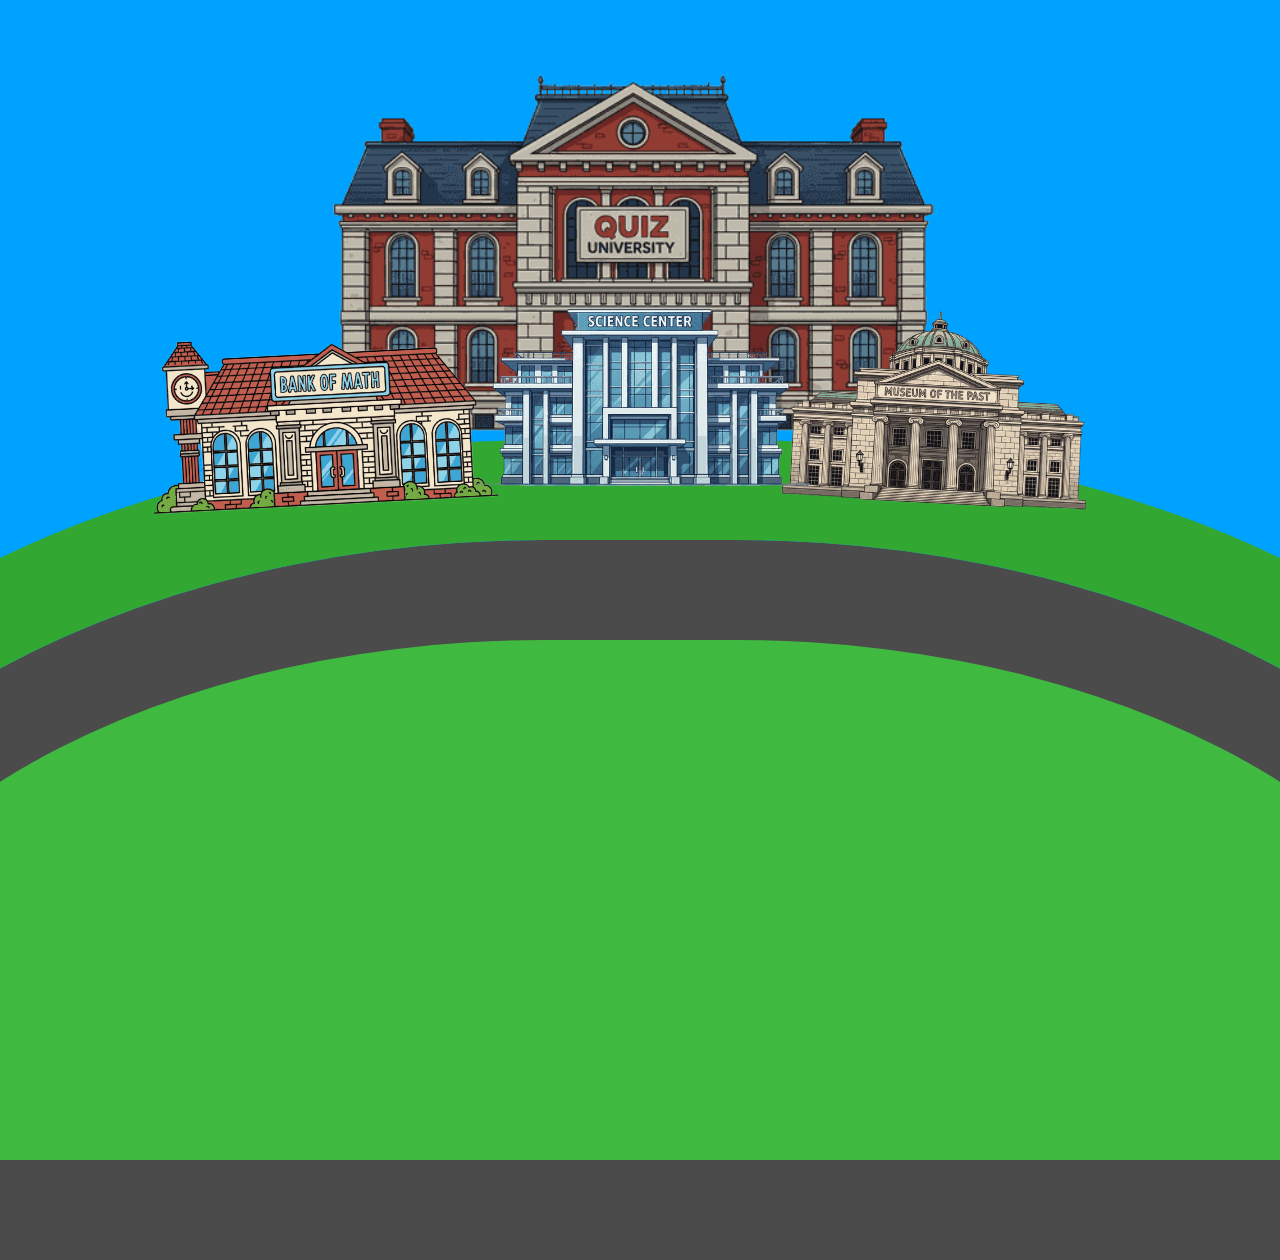
<file: index.html>
<!DOCTYPE html>
<html lang="en">
<head>
    <meta charset="UTF-8">
    <meta name="viewport" content="width=device-width, initial-scale=1.0">
    <title>QUIZ TOWN</title>
    <link rel="stylesheet" href="index.css">
    <script src="jquery-3.7.1.min.js"></script>
</head>
<body>
    <div class="quizTown" id="quizTown">
        <div class="hill" id="hill"></div>
        <img src="pics/bank.png" alt="bank" class="bank" id="bank">
        <img src="pics/musuem.png" alt="musuem" class="museum" id="museum"> 
        <img src="pics/science.png" alt="science"class="science" id="science">
        <img src="pics/univeisity.png" alt="university"class="university" id="university">
        <h1 class="title" id="title">QUIZ TOWN</h1>
    </div>
    <script src="index.js"></script>
    
</body>

</html>
</file>
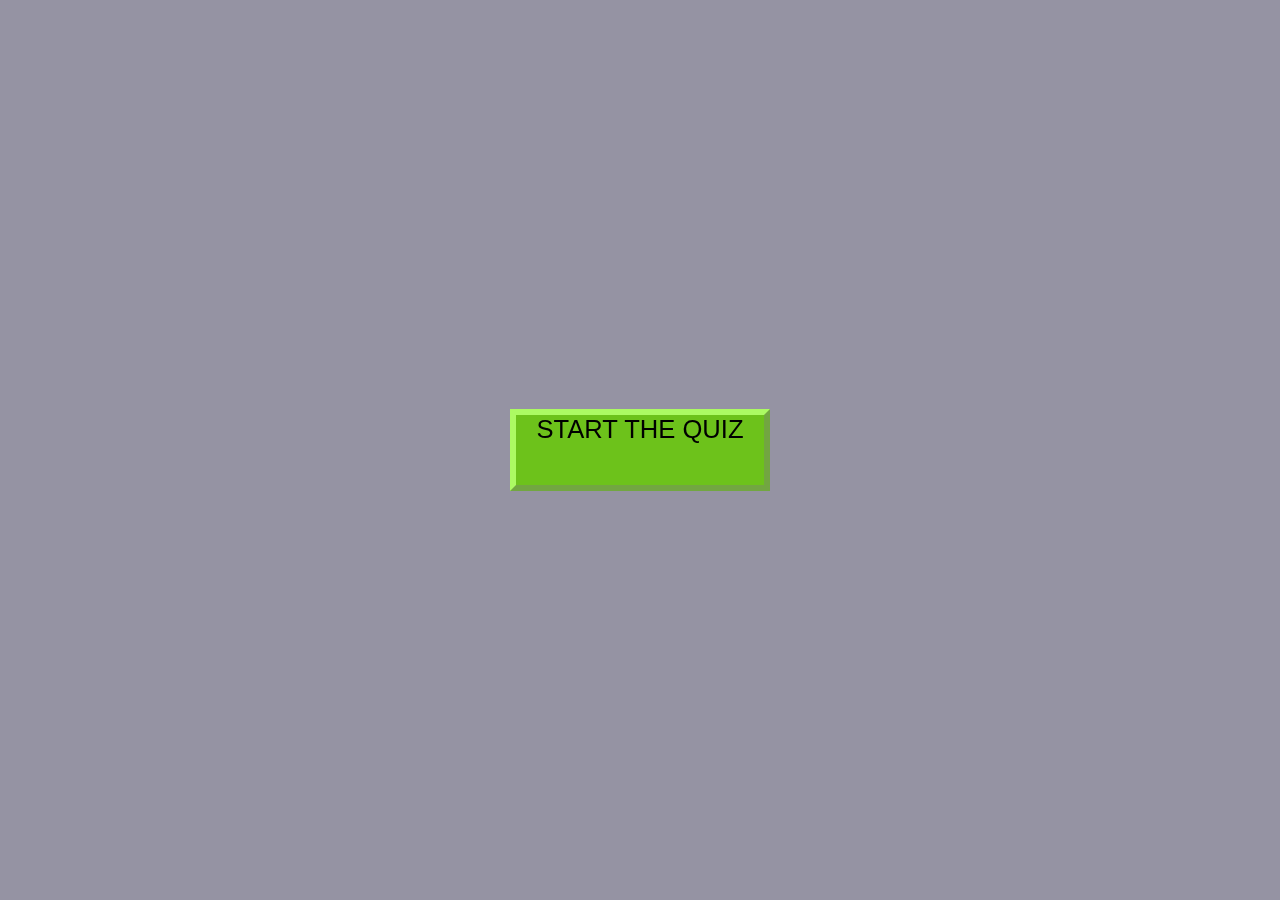
<file: quiz.html>
<!DOCTYPE html>
<html lang="en">
<head>
    <meta charset="UTF-8">
    <meta name="viewport" content="width=device-width, initial-scale=1.0">
    <title>QUIZ TOWN</title>
    <link rel="stylesheet" href="quiz.css">
    <script src="jquery-3.7.1.min.js"></script>
</head>
<body>
    <div class="container" id="container">
        <div class="all" id="quizStart">
            <div id='quizTitle'></div>
            <button id="start">START THE QUIZ</button>
        </div>
        <div class="mainQuiz" id='mainQuizId'>
            <div class="questionBox" id="questionBox">
                <div id="scoreCheck" class="scoreCheck"></div>
                <div id="question" class="question"></div>
            </div>
            <div class="choices">
                <div>
                    <button id="ans1"></button>
                    <button id="ans2"></button>
                    <button id="ans3"></button>
                    <button id="ans4"></button>
                </div>
            </div>
        </div>
        <div class="scoreScreen" id='scoreScreen'>
            <button id="again">TRY AGAIN</button>
            <button id="home">GO BACK TO TOWN</button>
        </div>
    </div>
    <script src="quiz.js"></script>
</body>

</html>
</file>
<file: index.css>
@font-face {
    font-family: quiztown;
    src: url(fonts/DynaPuff_Condensed-Bold.ttf);
}

*{
    box-sizing: border-box;
    font-size: 20px;
}

body{
    background-color: rgb(0, 162, 255);
    width: 100vw;
    max-width: 100%;
    height: 100vh;
    min-height: 100vh;
    overflow: hidden;
    margin: 0;
}

/* TOWN CSS */
.title{
    position: absolute;
    top: 70%;
    left: 50%;
    transform:translate(-50%, -50%);
    z-index: 6;
    font-size: 10em;
    line-height: 0.8;
    font-family: quiztown;
    color: white;
    opacity: 0;
    animation: titleIn 1s 2s forwards;
    text-align: center;
    
}

.quizTown{
    width: 100%;
    height: 100%;
    display: flex;
    justify-content: center;
    align-items: center;
    flex-direction: column;
}

.hill{
    position: absolute;
    top: 100%;
    left: 50%;
    transform:translate(-50%, -50%);
    transform-origin: center;
    width: 150%;
    height: 80%;
    border-radius: 45% 45% 0 0 / 80% 80% 0 0;
    background:rgb(64, 185, 64);
    border: 100px solid rgb(76, 75, 75);
    outline: 100px solid rgb(50, 168, 50);
    z-index: 1;
    animation: slideUpHill 2s ease-in-out;
}

.bank{
    width: 30%;
    position: absolute;
    top: 47%;
    left: 25%;
    transform:translate(-50%, -50%) rotate(357deg);
    transform-origin: center;
    z-index: 3;
    animation: slideUpBank 2s ease-in-out;
}

.museum{
    width: 30%;
    position: absolute;
    top: 46%;
    left: 73%;
    transform:translate(-50%, -50%) rotate(3deg);
    z-index: 3;
    animation: slideUpMus 2s ease-in-out;
}

.science{
    width: 30%;
    position: absolute;
    top: 44%;
    left: 50%;
    transform:translate(-50%, -50%);
    z-index: 3;
    animation: slideUpSci 2s ease-in-out;
}

.university{
    width: 60%;
    position: absolute;
    top: 28%;
    left: 50%;
    transform:translate(-50%, -50%);
    z-index: 2;
    animation: slideUpUni 2s ease-in-out;
    filter: brightness(0.85);
}


/* ANIMATIONS */
@keyframes slideUpHill{
    from{ transform:translate(-50%, 20%);}
    to{transform:translate(-50%, -50%);}
}

@keyframes slideUpUni{
    from{ transform:translate(-50%, 40%);}
    to{transform:translate(-50%, -50%);}
}

@keyframes slideUpSci{
    from{ transform:translate(-50%, 120%);}
    to{transform:translate(-50%, -50%);}
}

@keyframes slideUpMus{
    from{ transform:translate(-50%, 120%) rotate(3deg);}
    to{transform:translate(-50%, -50%) rotate(3deg);}
}

@keyframes slideUpBank{
    from{ transform:translate(-50%, 120%) rotate(357deg);}
    to{transform:translate(-50%, -50%) rotate(357deg);}
}

@keyframes titleIn{
    from{transform: translate(-50%, -50%) scale(0.1);}
    to{transform: translate(-50%, -50%) scale(1); opacity: 1;}
}
</file>
<file: quiz.css>
@font-face {
    font-family: quiztown;
    src: url(fonts/DynaPuff_Condensed-Bold.ttf);
}

@font-face {
    font-family: university;
    src: url(fonts/DMSerifText-Regular.ttf);
}

@font-face {
    font-family: science;
    src: url(fonts/Goldman-Bold.ttf)
}

@font-face {
    font-family: museum;
    src: url(fonts/Quintessential-Regular.ttf);
}

*{
    box-sizing: border-box;
    font-size: clamp(10px, 2vw, 50px);
}

body{
    margin: 0;
    width: 100vw;
    max-width: 100%;
    height: 100vh;
    min-height: 100vh;
    background: center / cover no-repeat;
}

.container{
    width: 100%;
    height: 100%;
    backdrop-filter: blur(2px);
    background-color: rgba(79, 76, 102, 0.603);
    display: flex;
    justify-content: center;
    align-items: center;
}

/* STYLE FOR ALL QUIZ */
/* START QUIZ */
.all{
    width: 100%;
    height: 100%;
    display: flex;
    flex-direction: column;
    justify-content: center;
    align-items: center;
}

.all div h1{
    font-family: university;
    font-size: clamp(100px, 7vw, 300px);
    color: rgb(115, 255, 0);
    -webkit-text-stroke: 1px rgb(110, 194, 0) ;
}

.all button{
    font-size: 1em;
    height: 1.5em;
    width: auto;
    padding: 0 20px 70px 20px;
    color: rgb(0, 0, 0);
    border: 6px outset rgb(172, 250, 99);
    background-color: rgba(110, 196, 25, 0.986);
}

.all button:hover{
    border: 6px inset rgb(141, 204, 81);
    background-color: rgba(86, 156, 16, 0.986);
}

/* MAIN QUIZ */
.mainQuiz{
    width: 80%;
    height: 100%;
    display: none;
    grid-template-rows: 60% 1fr;
    padding: 1% 0 1%;
    row-gap: 2%;
}

.questionBox{
    background-color: rgb(255, 221, 221);
    border: ridge 20px rgb(235, 55, 55);
    display: flex;
    flex-direction: column;
    justify-content: center;
    align-items: center;
    grid-template-rows: 20% 1fr;
    height: 100%;
    width: 100%;
}

.scoreCheck{
    border: ridge 5px rgb(235, 55, 55);
    padding: 0;
    text-align: center;
    display: flex;
    justify-content: center;
    align-items: center;
    flex: 0 0 15%;
    width: 20%;
}

.scoreCheck h1{
    font-size: clamp(10px, 1.5vw, 50px);
}

.question{
    display: flex;
    flex: 0 0 80%;
    justify-content: center;
    align-items: center;
    text-align: center;
    padding: 0 5% 0 5%;
}

.question h1{
    font-size: clamp(10px, 5vw, 4vw);
}

.choices{
    width: 100%;
    height: 100%;
    display: flex;
    place-content: center;
}

.choices div{
    width: 80%;
    height: 100%;
    margin: 0 0 0 0;
    display: flex;
    flex-wrap: wrap;
    justify-content: center;
    align-items: center;
    background-color: rgb(62, 70, 56);
    border: ridge 20px rgb(235, 55, 55);
}

.choices button{
    height: 50%;
    width: 50%;
    color: rgb(0, 0, 0);
    border: 6px outset rgb(172, 250, 99);
    background-color: rgba(110, 196, 25, 0.986);
}

.choices button:hover{
    border: 6px inset rgb(141, 204, 81);
    background-color: rgba(86, 156, 16, 0.986);
}

.scoreScreen{
    display: none;
    flex-wrap: wrap;
    width: 80vw;
    aspect-ratio: 2/1;
    background-color: rgb(255, 221, 221);
    border: ridge 20px rgb(235, 55, 55);
    justify-content: center;
    align-items: center;
}

.scoreScreen button{
    max-height: 10%;
    width: 40%;
    margin: -10% 2% 0 2%;
    padding: 20px 20px 70px 20px;
    color: rgb(0, 0, 0);
    border: 6px outset rgb(172, 250, 99);
    background-color: rgba(110, 196, 25, 0.986);
}

.scoreScreen button:hover{
    border: 6px inset rgb(141, 204, 81);
    background-color: rgba(86, 156, 16, 0.986);
}

.scoreScreen h1{
    color: rgb(115, 255, 0);
    -webkit-text-stroke: 1px rgb(110, 194, 0) ;
    font-size: 2em;
    width: 100%;
    text-align: center;
}
</file>
